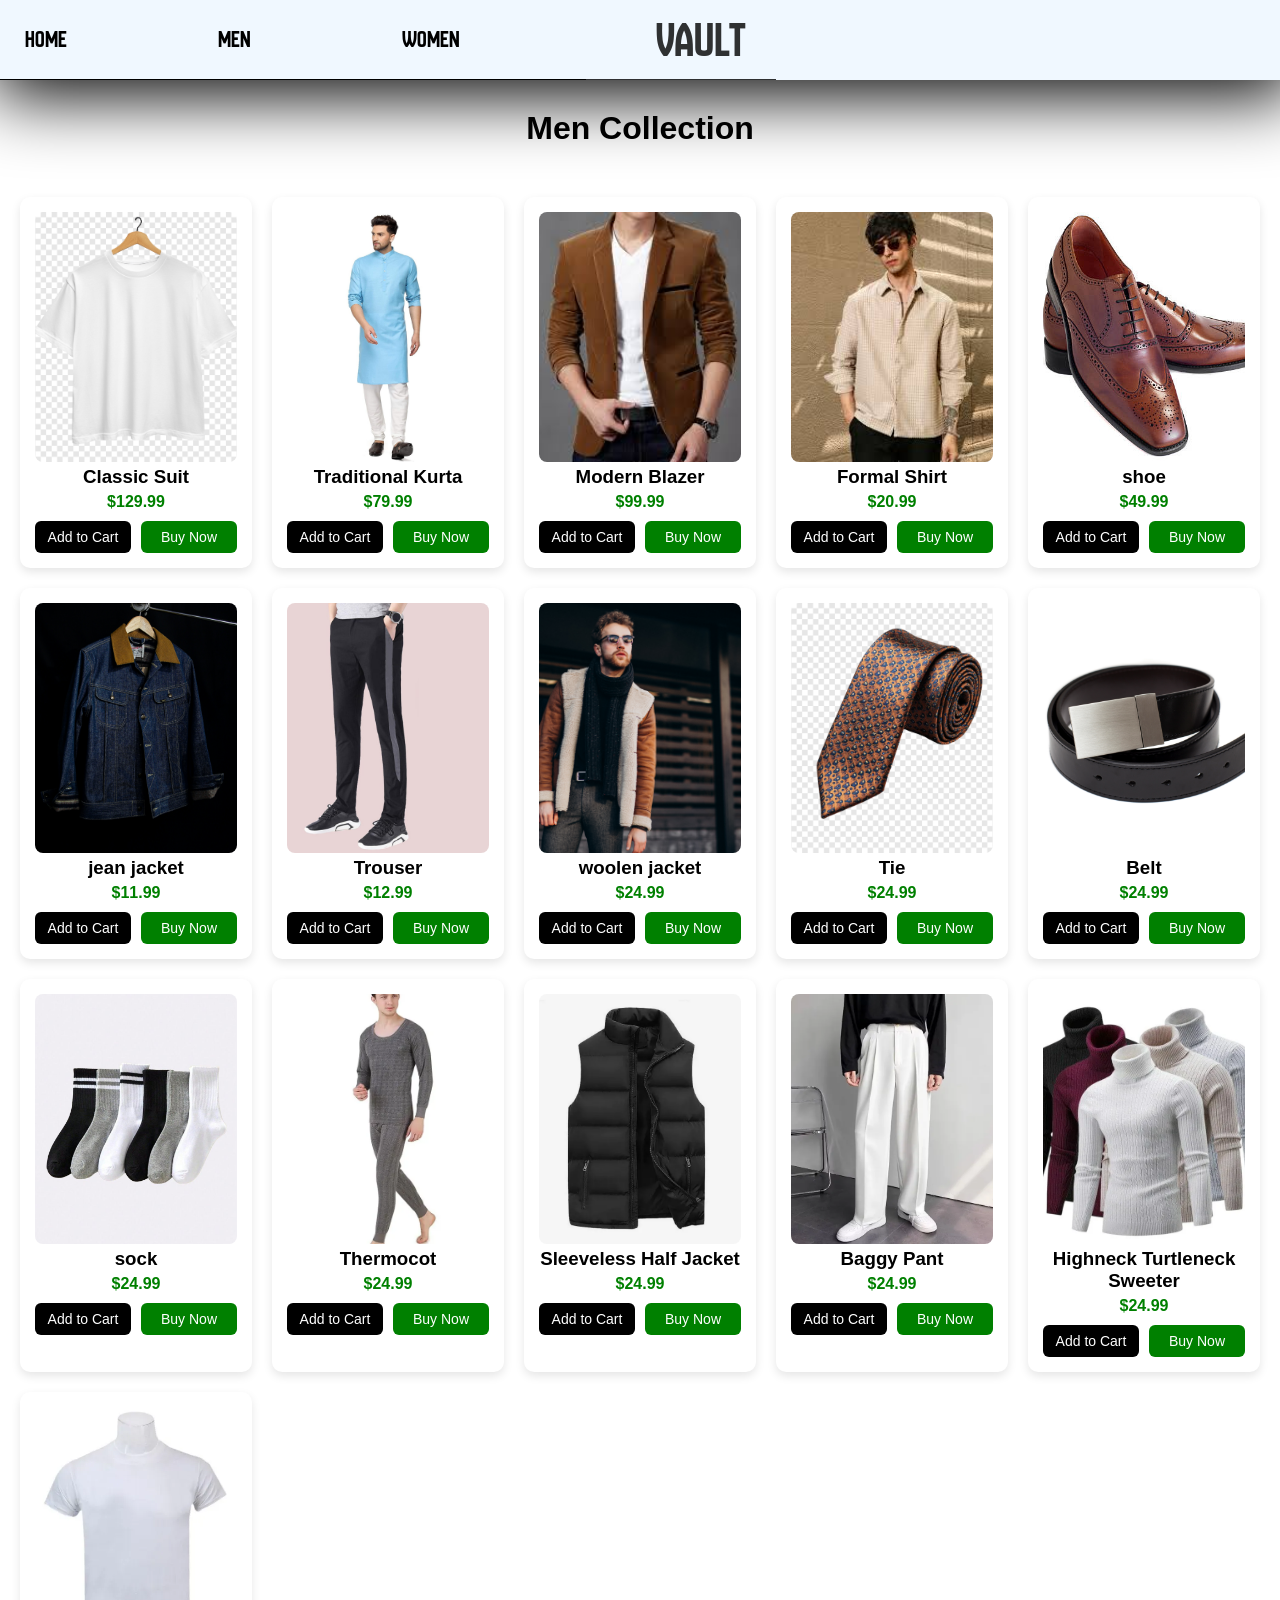
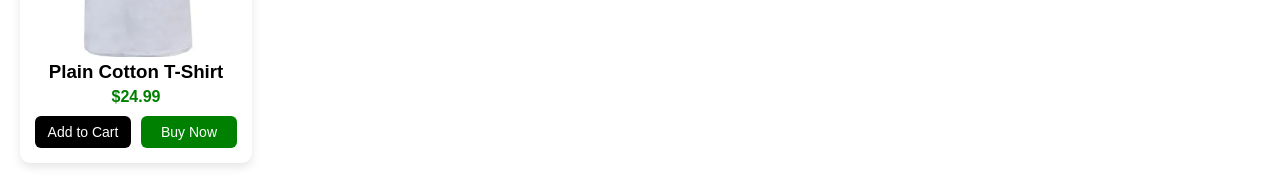
<file: men.html>
<!DOCTYPE html>
<html lang="en">
<head>
    <meta charset="UTF-8">
    <meta name="viewport" content="width=device-width, initial-scale=1.0">
    <title>Men Collection</title>
    <link rel="stylesheet" href="style.css">
    <link rel="stylesheet" href="men.css">
</head>

<body>

<header>
    <a href="index.html" class="navbar1">Home</a>
    <a href="men.html" class="navbar1">Men</a>
    <a href="women.html" class="navbar1">Women</a>
    <div class="title">VAULT</div>
</header>

<main>
    <h1>Men Collection</h1>
    <div id="product-grid"></div>
</main>

<script>
    var itemData = [
        {
            image: "images/classic.jpg",
            name: "Classic Suit",
            price: "$129.99"
        },
        {
            image: "images/kurta.jpeg",
            name: "Traditional Kurta",
            price: "$79.99"
        },
        {
            image: "images/blazer.jpg",
            name: "Modern Blazer",
            price: "$99.99"
        },
        {
            image: "images/shirt.jpg",
            name: "Formal Shirt",
            price: "$20.99"
        },
        {
            image: "images/shoe.jpg",
            name: "shoe",
            price: "$49.99"
        },
        {
            image: "images/jean jacket.jpg",
            name: "jean jacket",
            price: "$11.99"
        },
        {
            image: "images/trouser.jpg",
            name: "Trouser",
            price: "$12.99"
        },
        {
            image: "images/woolen jacket.jpg",
            name: "woolen jacket",
            price: "$24.99"
        },
        {
            image: "images/tie.jpg",
            name: "Tie",
            price: "$24.99"
        },
        {
            image: "images/lether belt.jpg",
            name: "Belt",
            price: "$24.99"
        },
         {
            image: "images/sock.jpg",
            name: "sock",
            price: "$24.99"
        },
        {
            image: "images/thermocot.webp",
            name: "Thermocot",
            price: "$24.99"
        }, 
        {
            image: "images/sleeveless half jacket.webp",
            name: "Sleeveless Half Jacket",
            price: "$24.99"
        },
        {
            image: "images/baggy pant.webp",
            name: "Baggy Pant",
            price: "$24.99"
        },
        {
            image: "images/turtleneck sweeter.webp",
            name: "Highneck Turtleneck Sweeter",
            price: "$24.99"
        },
        {
            image: "images/plain cotton tshirt.webp",
            name: "Plain Cotton T-Shirt",
            price: "$24.99"
        },
    ];

    var container = document.getElementById("product-grid");

    for (var i = 0; i < itemData.length; i++) {

        var card = document.createElement("div");
        card.className = "product-card";
        card.innerHTML = `
            <img src="${itemData[i].image}"alt="${itemData[i].name}">
            <h3>${itemData[i].name}</h3>
            <p class="product-price">${itemData[i].price}</p>
            <div 
                class="product-buttons">
                <button class="cart-btn">Add to Cart</button>
                <button class="buy-btn">Buy Now</button>
            </div>
        `;

        container.appendChild(card);
    }
</script>

</body>
</html>
</file>
<file: style.css>
@import url('https://fonts.googleapis.com/css2?family=Lora:ital,wght@0,400..700;1,400..700&family=New+Amsterdam&family=Poppins:ital,wght@0,100;0,200;0,300;0,400;0,500;0,600;0,700;0,800;0,900;1,100;1,200;1,300;1,400;1,500;1,600;1,700;1,800;1,900&family=Rubik+Glitch&display=swap');
@import url('https://fonts.googleapis.com/css2?family=Poppins:ital,wght@0,100;0,200;0,300;0,400;0,500;0,600;0,700;0,800;0,900;1,100;1,200;1,300;1,400;1,500;1,600;1,700;1,800;1,900&family=Story+Script&display=swap');
@import url('https://fonts.googleapis.com/css2?family=Poppins:ital,wght@0,100;0,200;0,300;0,400;0,500;0,600;0,700;0,800;0,900;1,100;1,200;1,300;1,400;1,500;1,600;1,700;1,800;1,900&family=Story+Script&family=Titan+One&display=swap');


* {
    margin: 0;
    padding: 0;
    box-sizing: border-box;
}


header {
    background-color: aliceblue;
    display: grid;
    grid-auto-columns: 2px 2px 2px 2px 1px 2px 2px 2px;
    grid-template-columns: auto auto auto auto auto auto auto auto auto;
    width: 100%;
    position: sticky;
    top: 0;
    z-index: 1;
    box-shadow: 5px 5px 70px 10px;
}



header a {
    padding: 25px;
    font-size: x-large;
    text-decoration: none;
    color: black;
    font-family: new amsterdam;
    border-bottom: 1px solid #000;
}

header a:hover {
    border: 1px solid black;
    background-color: #000;
    color: aliceblue;
}

.title {
    opacity: 0.8;
    font-family: New Amsterdam;
    padding-top: 10px;
    font-size: 50px;
    padding-left: 37%;
    border-bottom: 1px solid #000;
}


i {
    visibility: hidden;
    margin-left: 100%;
    font-size: 40px;
    padding: 20px;

}

#hamburger {
    border-bottom: 1px solid #000;
}

/*? header tag ends here */


#image-container {
    margin-top: 0%;
    object-fit: cover;
}

#image-container img {
    position: relative;
    width: 100%;
    height: 100%;
    z-index: -1;
    box-shadow: 1px 10px 70px 10px;
}

#tdetails {
    margin-top: -35%;
    margin-left: 5%;
    text-shadow: 5px 5px 7px grey;
    font-size: xx-large;
    font-family: story script;
    z-index: -1;

}

#tdetails p {
    padding-bottom: 5%;
}

#more {
    padding: 1% 5% 1% 5%;
    text-align: center;
    text-shadow: none;
    border-radius: 10px;
    font-family: story script;
    background-color: white;
    z-index: -1;
}

#more:hover {

    background-color: #000;
    color: aliceblue;
}



@media screen and (max-width:600px) {


    header {
        grid-auto-columns: 2px 2px 2px 2px 1px 2px 2px 2px;
        width: 100%;
    }



    header a {
        display: none;
    }

    header a:hover {
        border: 1px solid black;
        background-color: #000;
        color: aliceblue;
    }

    .title {
        opacity: 0.8;
        font-family: New Amsterdam;
        padding-top: 10px;
        font-size: 50px;
        padding-left: 37%;
        border-bottom: 1px solid #000;
    }


    i {
        visibility: hidden;
        margin-left: 500%;
        font-size: 40px;
        padding: 20px;

    }

    #hamburger {
        border-bottom: 1px solid #000;
    }

    /*? header tag ends here */


    #image-container {
        margin-top: 0%;
        object-fit: cover;
    }

    #image-container img {
        position: relative;
        width: 100%;
        height: 100%;
        z-index: -1;
        box-shadow: 1px 10px 70px 10px;
    }

    #tdetails {
        margin-top: -35%;
        margin-left: 5%;
        text-shadow: 5px 5px 7px grey;
        font-size: xx-large;
        font-family: story script;
        z-index: -1;

    }

    #tdetails p {
        padding-bottom: 5%;
    }

    #more {
        padding: 1% 5% 1% 5%;
        text-align: center;
        text-shadow: none;
        border-radius: 10px;
        font-family: story script;
        background-color: white;
        z-index: -1;
    }

    #more:hover {

        background-color: #000;
        color: aliceblue;
    }

}
</file>
<file: men.css>
body {
    margin: 0;
    font-family: Arial, sans-serif;
}

.header {
    display: flex;
    justify-content: space-between;
    align-items: center;
    padding: 15px 30px;
    background: black;
    color: white;
}

nav a {
    color: white;
    text-decoration: none;
    margin-left: 20px;
}

h1 {
    text-align: center;
    margin: 30px 0;
}

#product-grid {
    display: grid;
    grid-template-columns: repeat(auto-fit, minmax(220px, 1fr));
    gap: 20px;
    padding: 20px;
}

.product-card {
    background: white;
    border-radius: 10px;
    box-shadow: 0 4px 10px rgba(0,0,0,0.1);
    padding: 15px;
    text-align: center;
    transition: 0.3s ease;
}

.product-card:hover {
    transform: translateY(-5px);
}

.product-card img {
    width: 100%;
    height: 250px;
    object-fit: cover;
    border-radius: 8px;
}

.product-price {
    font-weight: bold;
    color: green;
    margin-top: 5px;
}
.product-buttons {
    display: flex;
    gap: 10px;
    margin-top: 10px;
}

.product-buttons button {
    flex: 1;
    padding: 8px;
    border: none;
    border-radius: 6px;
    cursor: pointer;
    font-size: 14px;
    transition: 0.2s;
}

.cart-btn {
    background: black;
    color: white;
}

.cart-btn:hover {
    background: grey;
}

.buy-btn {
    background: green;
    color: white;
}

.buy-btn:hover {
    background: darkgreen;
}

@media (max-width: 600px) {
    .header {
        flex-direction: column;
        text-align: center;
    }

    nav {
        margin-top: 10px;
    }

    nav a {
        display: inline-block;
        margin: 10px;
    }
}
</file>
